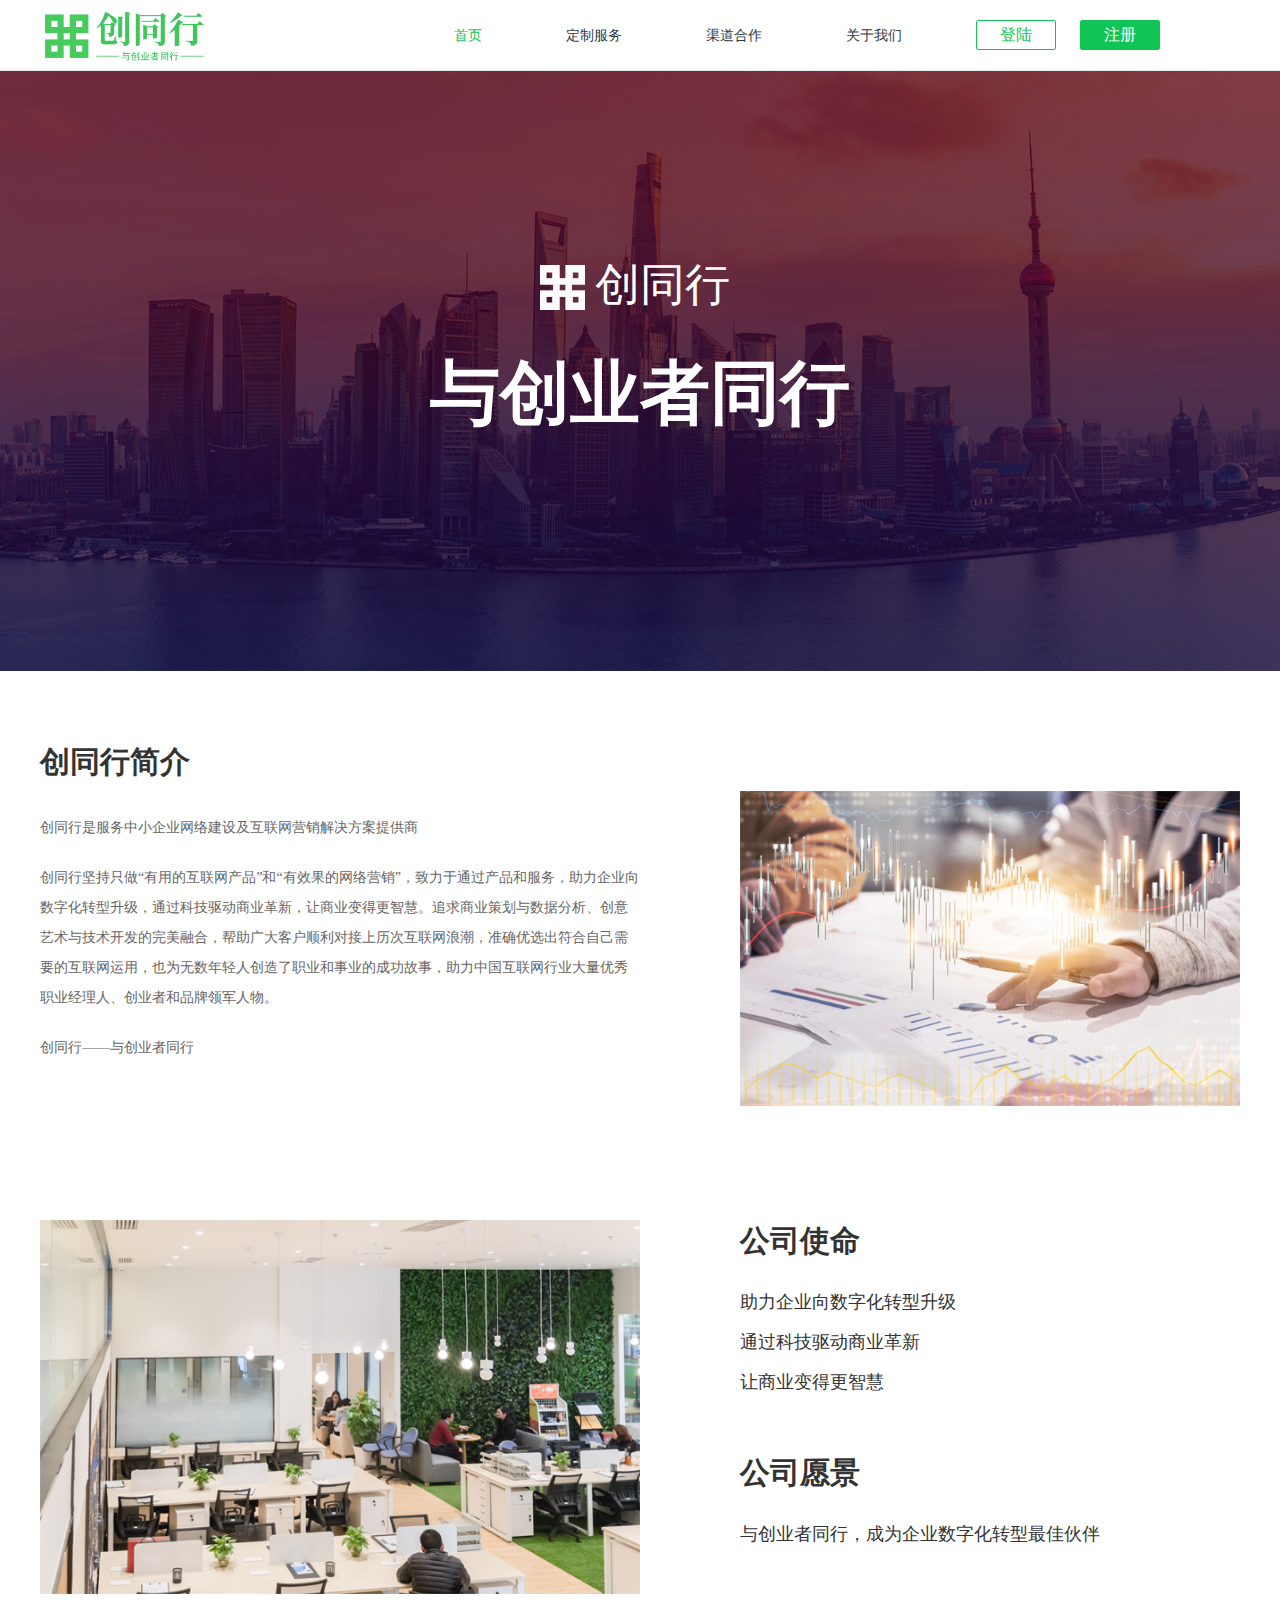
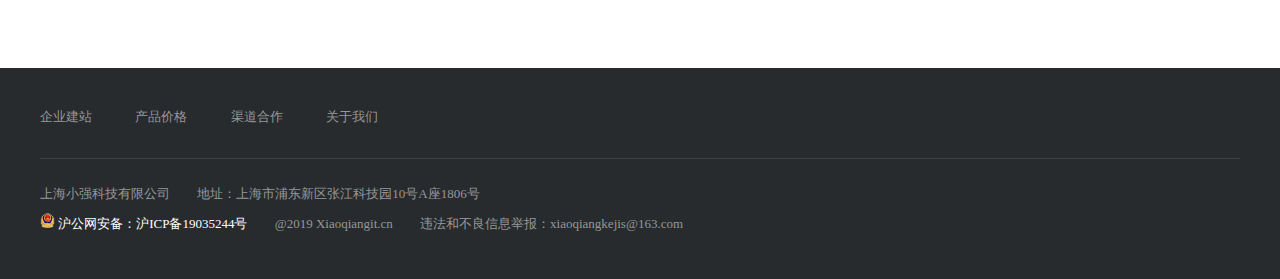
<file: about.html>
<!doctype html>
<html lang="en">
<head>
    <meta charset="UTF-8">
    <meta name="viewport"
          content="width=device-width, user-scalable=no, initial-scale=1.0, maximum-scale=1.0, minimum-scale=1.0">
    <meta http-equiv="X-UA-Compatible" content="ie=edge">
    <title>创同行</title>
    <link rel="icon" href="img/linklogo2.png" type="image/x-icon">
    <link rel="stylesheet" href="css/header.css">
    <link rel="stylesheet" href="css/footer.css">
    <link rel="stylesheet" href="css/about.css">
</head>
<body>
    <div class="headerBox">
    <div class="header">
        <div class="logo">
            <a href="index.html">
                <img src="img/logo2.png" alt="">
            </a>
        </div>
        <div class="nav">
            <ul class="navlist">
                <li class="active"><a href="index.html">首页</a></li>
                <li><a href="/customization.html">定制服务</a></li>
                <li><a href="/cooperation.html">渠道合作</a></li>
                <li><a href="/about.html">关于我们</a></li>
            </ul>
            <div class="login">
                <a href="">登陆</a>
                <a href="">注册</a>
            </div>
        </div>
    </div>
</div>
    <div class="banner">
        <div class="bannershadow"></div>
        <div class="title">
            <div>
                <img src="img/aboutlogo.png" alt="">
                创同行
            </div>
            <h2>与创业者同行</h2>
        </div>
    </div>
    <div class="about">
        <div class="abouttext">
            <h1>创同行简介</h1>
            <p style="margin-bottom: 20px">创同行是服务中小企业网络建设及互联网营销解决方案提供商</p>
            <p>创同行坚持只做“有用的互联网产品”和“有效果的网络营销”，致力于通过产品和服务，助力企业向数字化转型升级，通过科技驱动商业革新，让商业变得更智慧。追求商业策划与数据分析、创意艺术与技术开发的完美融合，帮助广大客户顺利对接上历次互联网浪潮，准确优选出符合自己需要的互联网运用，也为无数年轻人创造了职业和事业的成功故事，助力中国互联网行业大量优秀职业经理人、创业者和品牌领军人物。</p>
            <p style="margin-top: 20px">创同行——与创业者同行</p>
        </div>
        <div class="imgbox">
            <img src="img/yuanjing.png" alt="">
        </div>
        <div style="clear: both"></div>
        <div class="yuanjing">
            <img src="img/yuanjing2.png" alt="">
            <div>
                <h1>公司使命</h1>
                <p>助力企业向数字化转型升级</p>
                <p>通过科技驱动商业革新</p>
                <p>让商业变得更智慧</p>
                <h1 style="margin-top: 50px">公司愿景</h1>
                <p>与创业者同行，成为企业数字化转型最佳伙伴</p>
            </div>
        </div>
    </div>
    <div class="footer">
        <div class="footerInner">
            <div class="footerNav">
                <ul>
                    <li><a href="">企业建站</a></li>
                    <li><a href="">产品价格</a></li>
                    <li><a href="">渠道合作</a></li>
                    <li><a href="">关于我们</a></li>
                </ul>
            </div>
            <div class="footermsg">
                <div class="company">
                    <p>
                        <span>上海小强科技有限公司</span>
                        <span>地址：上海市浦东新区张江科技园10号A座1806号</span>
                    </p>
                    <p>
                        <img src="img/bean.png" alt="">
                        <span><a style="color: #fff" href="http://www.beian.miit.gov.cn/">沪公网安备：沪ICP备19035244号</a></span>
                        <span>@2019 Xiaoqiangit.cn</span>
                        <span>违法和不良信息举报：xiaoqiangkejis@163.com</span>
                    </p>
                </div>
            </div>
        </div>
    </div>
</body>
</html>
</file>
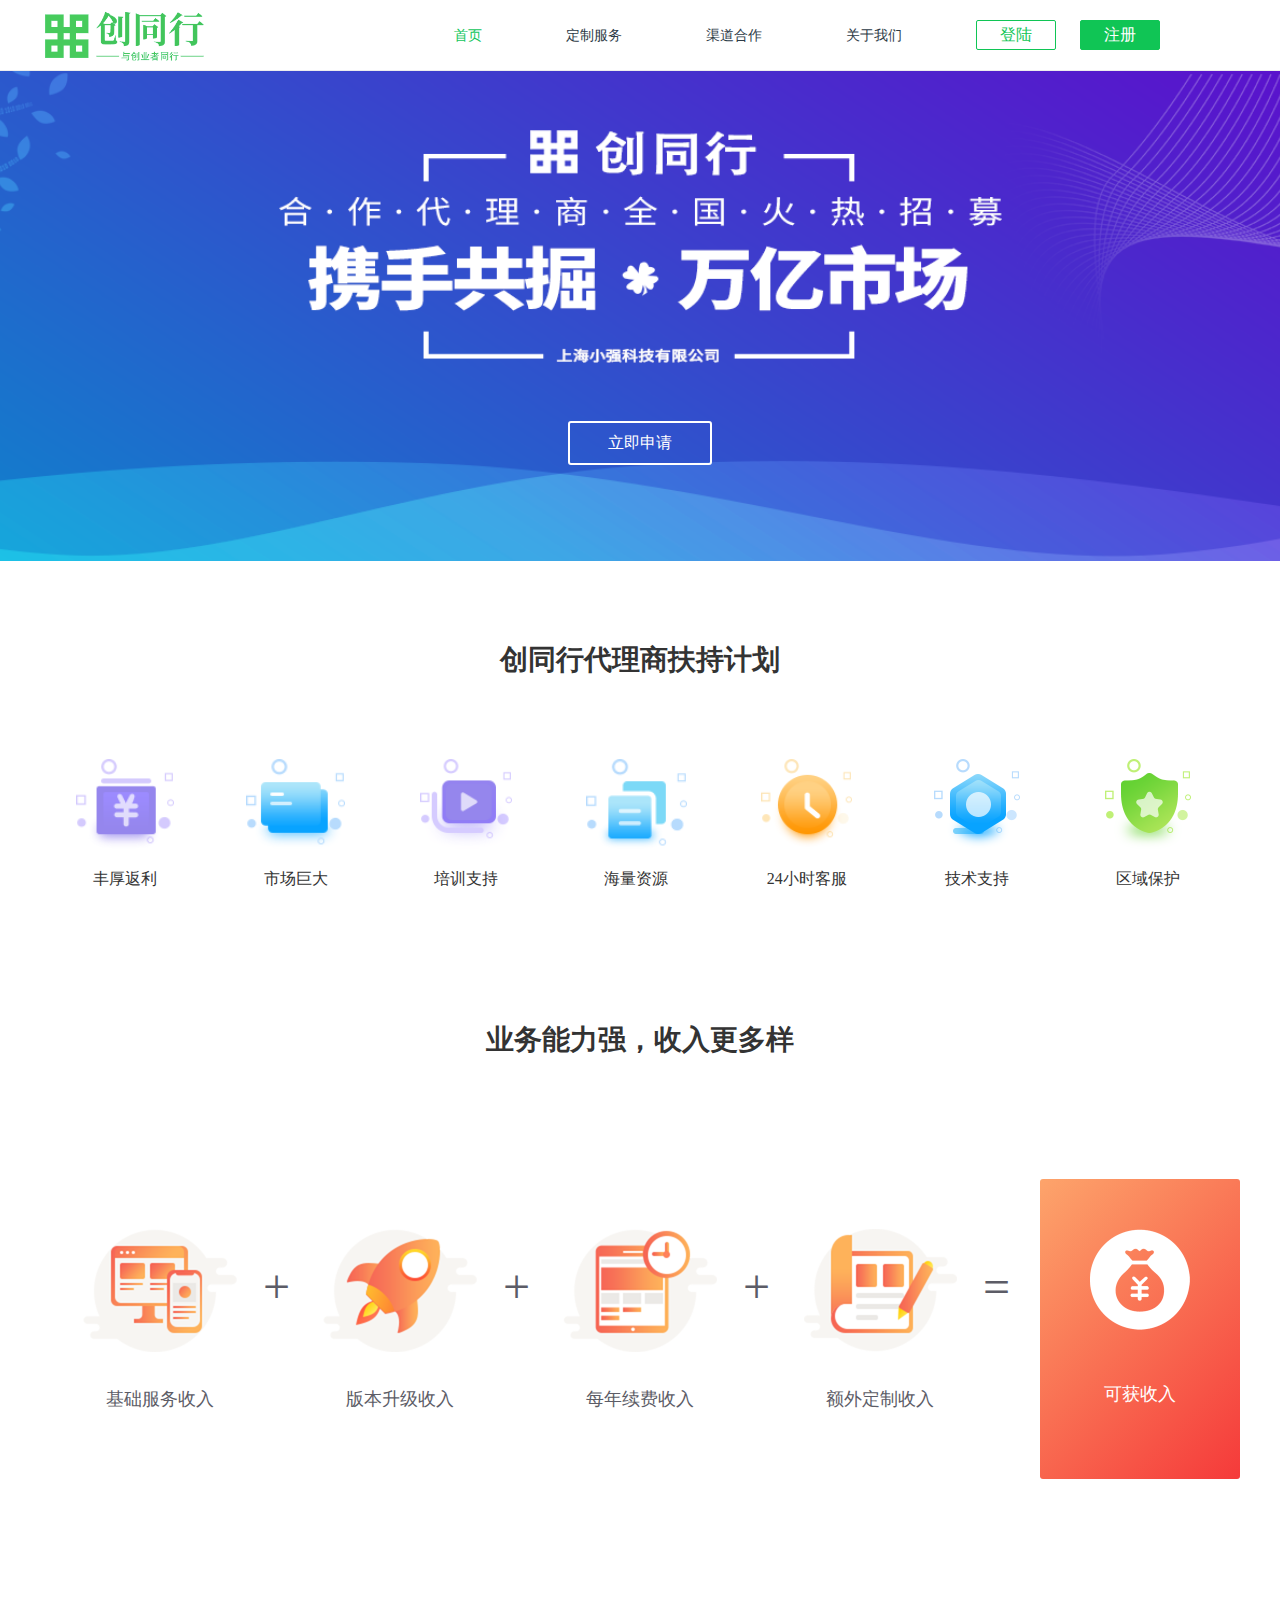
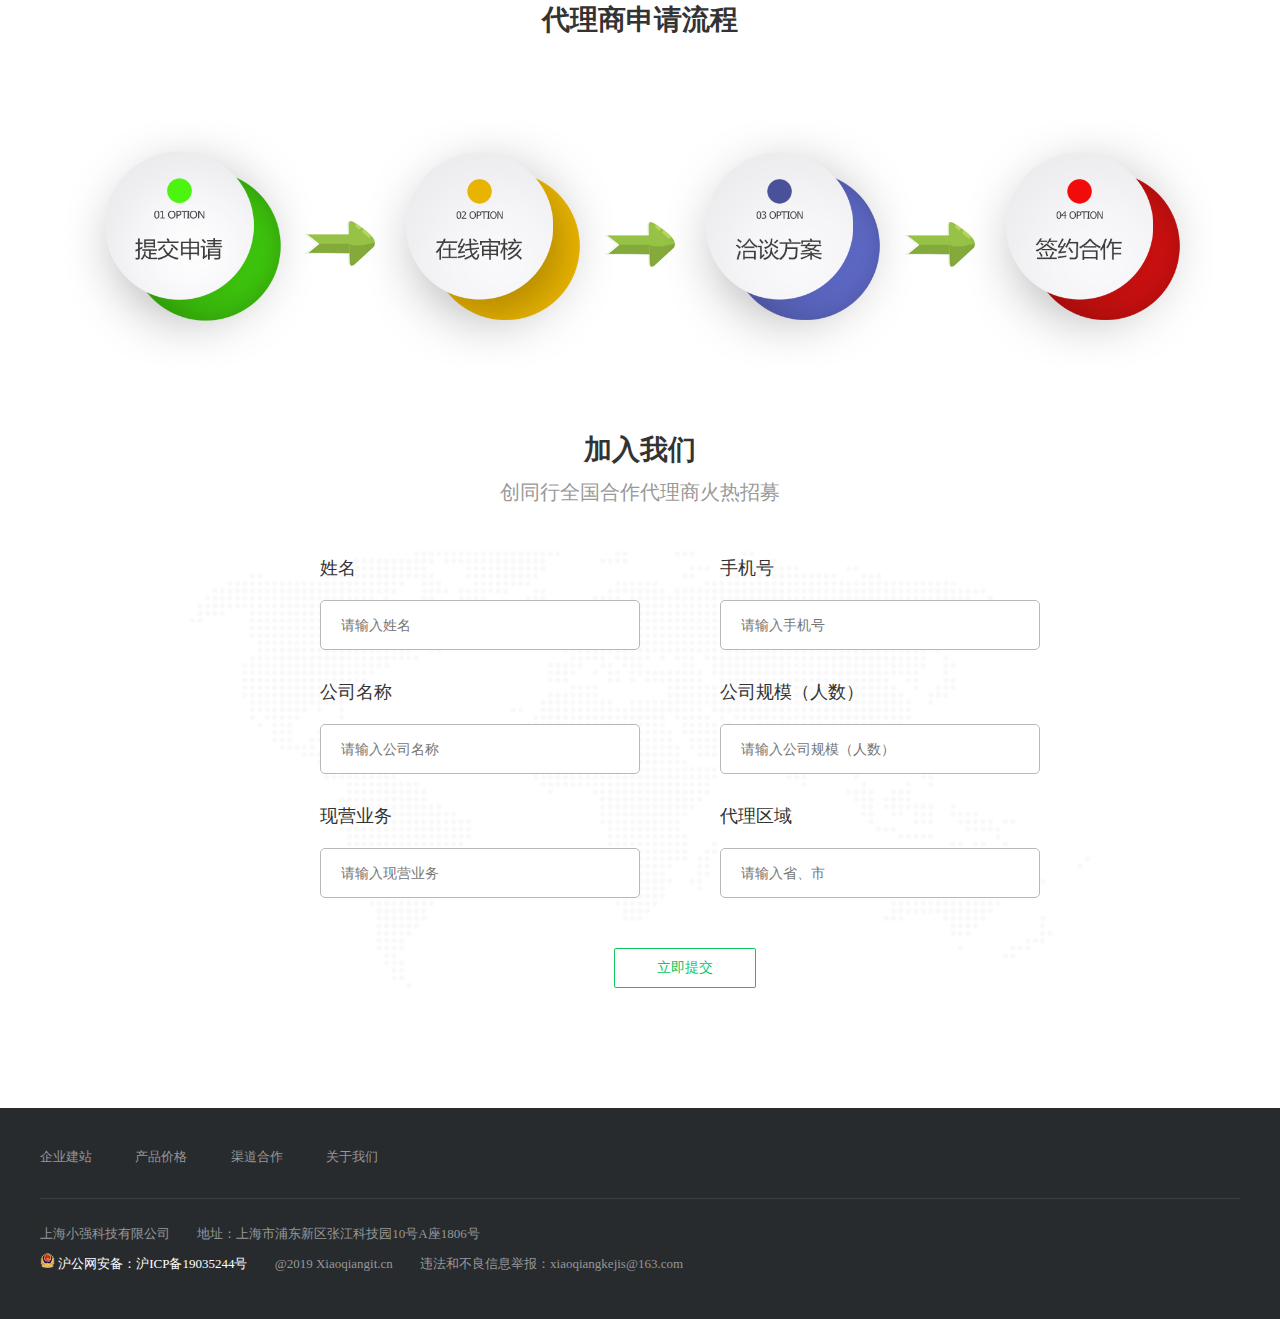
<file: cooperation.html>
<!doctype html>
<html lang="en">
<head>
    <meta charset="UTF-8">
    <meta name="viewport"
          content="width=device-width, user-scalable=no, initial-scale=1.0, maximum-scale=1.0, minimum-scale=1.0">
    <meta http-equiv="X-UA-Compatible" content="ie=edge">
    <link rel="icon" href="img/linklogo2.png" type="image/x-icon">
    <link rel="stylesheet" href="css/header.css">
    <link rel="stylesheet" href="css/footer.css">
    <link rel="stylesheet" href="css/cooperation.css">
    <title>创同行</title>
</head>
<body>
    <div class="headerBox">
    <div class="header">
        <div class="logo">
            <a href="index.html">
                <img src="img/logo2.png" alt="">
            </a>
        </div>
        <div class="nav">
            <ul class="navlist">
                <li class="active"><a href="index.html">首页</a></li>
                <li><a href="/customization.html">定制服务</a></li>
                <li><a href="/cooperation.html">渠道合作</a></li>
                <li><a href="/about.html">关于我们</a></li>
            </ul>
            <div class="login">
                <a href="">登陆</a>
                <a href="">注册</a>
            </div>
        </div>
    </div>
</div>
    <div class="banner">
        <a href="">
            立即申请
        </a>
    </div>
    <div class="advantage">
        <h5>创同行代理商扶持计划</h5>
        <ul>
            <li>
                <img src="img/advantage01.png" alt="">
                <span>丰厚返利</span>
            </li>
            <li>
                <img src="img/advantage02.png" alt="">
                <span>市场巨大</span>
            </li>
            <li>
                <img src="img/advantage06.png" alt="">
                <span>培训支持</span>
            </li>
            <li>
                <img src="img/advantage03.png" alt="">
                <span>海量资源</span>
            </li>
            <li>
                <img src="img/advantage04.png" alt="">
                <span>24小时客服</span>
            </li>
            <li>
                <img src="img/advantage07.png" alt="">
                <span>技术支持</span>
            </li>
            <li>
                <img src="img/advantage05.png" alt="">
                <span>区域保护</span>
            </li>
        </ul>
    </div>
    <div class="income">
        <h5>业务能力强，收入更多样</h5>
        <ul>
            <li>
                <img src="img/income01.png" alt="">
                <span>基础服务收入</span>
            </li>
            <li>
                <img src="img/income02.png" alt="">
                <span>版本升级收入</span>
            </li>
            <li>
                <img src="img/income03.png" alt="">
                <span>每年续费收入</span>
            </li>
            <li class="equal">
                <img src="img/income04.png" alt="">
                <span>额外定制收入</span>
            </li>
            <li>
                <div class="imgbox">
                    <img src="img/income05.png" alt="">
                </div>
                <span>可获收入</span>
            </li>

        </ul>
    </div>
    <div class="sqflow">
        <h5>代理商申请流程</h5>
        <ul>
            <li><img src="img/sqflow01.png" alt=""></li>
            <li><img src="img/sqflow02.png" alt=""></li>
            <li><img src="img/sqflow03.png" alt=""></li>
            <li><img src="img/sqflow04.png" alt=""></li>
        </ul>
    </div>
    <div class="formbox">
        <div class="form">
            <h5>加入我们</h5>
            <p class="title">创同行全国合作代理商火热招募</p>
            <ul>
                <li>
                    <p>姓名</p>
                    <input type="text" placeholder="请输入姓名">
                </li>
                <li>
                    <p>手机号</p>
                    <input type="text" placeholder="请输入手机号">
                </li>
                <li>
                    <p>公司名称</p>
                    <input type="text" placeholder="请输入公司名称">
                </li>
                <li>
                    <p>公司规模（人数）</p>
                    <input type="text" placeholder="请输入公司规模（人数）">
                </li>
                <li>
                    <p>现营业务</p>
                    <input type="text" placeholder="请输入现营业务">
                </li>
                <li>
                    <p>代理区域</p>
                    <input type="text" placeholder="请输入省、市">
                </li>
            </ul>
            <div>立即提交</div>
        </div>
    </div>
    <div class="footer">
    <div class="footerInner">
        <div class="footerNav">
            <ul>
                <li><a href="">企业建站</a></li>
                <li><a href="">产品价格</a></li>
                <li><a href="">渠道合作</a></li>
                <li><a href="">关于我们</a></li>
            </ul>
        </div>
        <div class="footermsg">
            <div class="company">
                <p>
                    <span>上海小强科技有限公司</span>
                    <span>地址：上海市浦东新区张江科技园10号A座1806号</span>
                </p>
                <p>
                    <img src="img/bean.png" alt="">
                    <span><a style="color: #fff" href="http://www.beian.miit.gov.cn/">沪公网安备：沪ICP备19035244号</a></span>
                    <span>@2019 Xiaoqiangit.cn</span>
                    <span>违法和不良信息举报：xiaoqiangkejis@163.com</span>
                </p>
            </div>
        </div>
    </div>
</div>
</body>
</html>
</file>
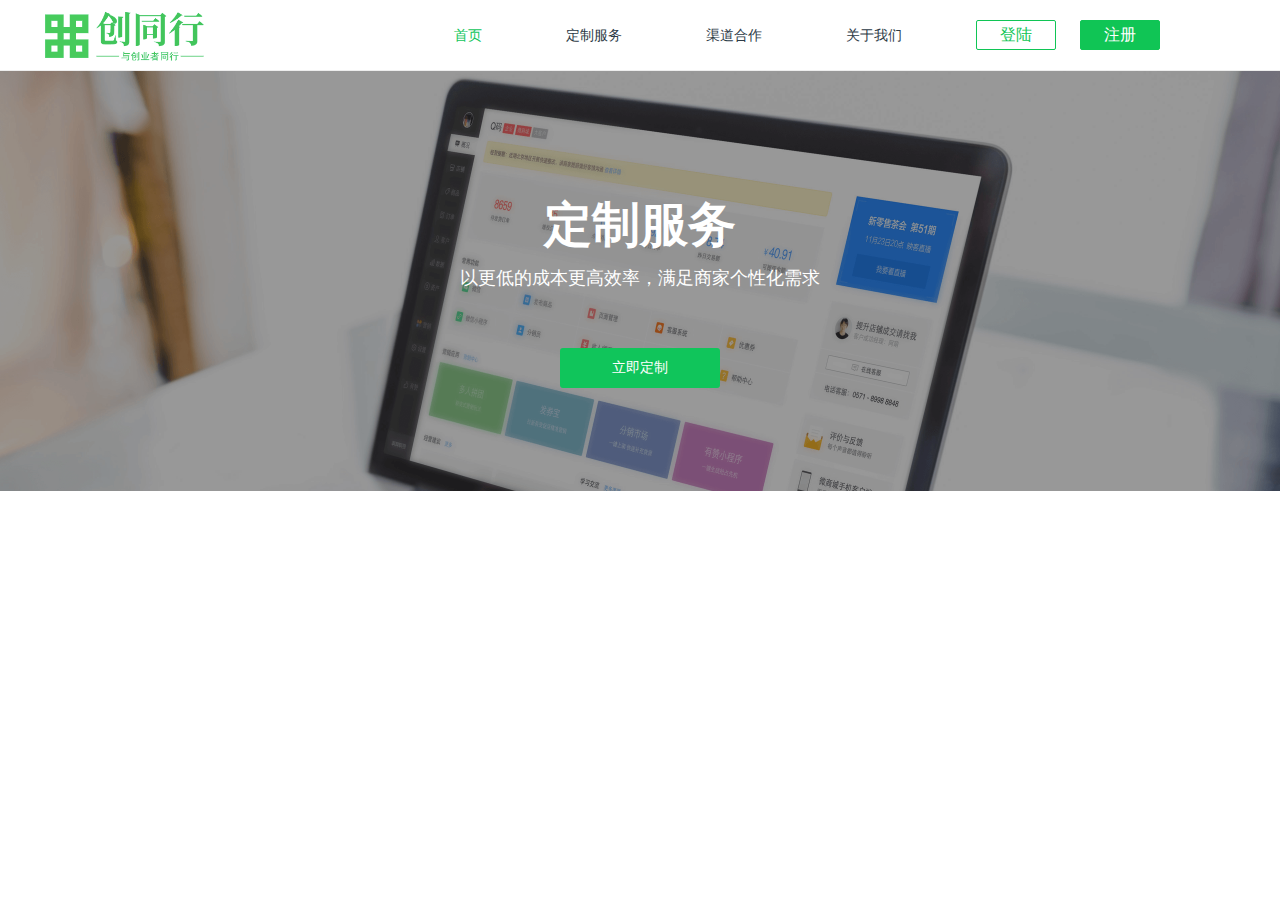
<file: customization.html>
<!doctype html>
<html lang="en">
<head>
    <meta charset="UTF-8">
    <meta name="viewport"
          content="width=device-width, user-scalable=no, initial-scale=1.0, maximum-scale=1.0, minimum-scale=1.0">
    <meta http-equiv="X-UA-Compatible" content="ie=edge">
    <link rel="icon" href="img/linklogo2.png" type="image/x-icon">
    <link rel="stylesheet" href="css/header.css">
    <link rel="stylesheet" href="css/footer.css">
    <link rel="stylesheet" href="css/customization.css">
    <title>创同行</title>
</head>
<body>
    <div class="headerBox">
    <div class="header">
        <div class="logo">
            <a href="index.html">
                <img src="img/logo2.png" alt="">
            </a>
        </div>
        <div class="nav">
            <ul class="navlist">
                <li class="active"><a href="index.html">首页</a></li>
                <li><a href="/customization.html">定制服务</a></li>
                <li><a href="/cooperation.html">渠道合作</a></li>
                <li><a href="/about.html">关于我们</a></li>
            </ul>
            <div class="login">
                <a href="">登陆</a>
                <a href="">注册</a>
            </div>
        </div>
    </div>
</div>
    <div class="banner">
        <div class="inner">
            <h1>定制服务</h1>
            <p>以更低的成本更高效率，满足商家个性化需求</p>
            <a href="">立即定制</a>
        </div>
    </div>
</body>
</html>
</file>
<file: css/header.css>
* {
  padding: 0;
  margin: 0;
  list-style: none;
  text-decoration: none; }

.headerBox {
  background: #ffffff;
  border-bottom: 1px solid #ededed;
  box-shadow: 0px 1px 4px rgba(0, 0, 0, 0.1); }
  .headerBox .header {
    width: 1200px;
    height: 70px;
    margin: 0 auto; }
    .headerBox .header:after {
      content: "";
      clear: both;
      display: block; }
  .headerBox .logo {
    width: 170px;
    padding-top: 10px;
    box-sizing: border-box;
    float: left; }
    .headerBox .logo a {
      display: block; }
      .headerBox .logo a img {
        width: 100%; }
  .headerBox .nav {
    width: 826px;
    float: right; }
    .headerBox .nav:after {
      content: "";
      clear: both;
      display: block; }
    .headerBox .nav .navlist {
      float: left;
      line-height: 70px; }
      .headerBox .nav .navlist li.active a {
        color: #10c55b; }
      .headerBox .nav .navlist li {
        display: inline-block;
        font-size: 14px;
        padding: 0 40px; }
        .headerBox .nav .navlist li a {
          color: #2c3a46; }
          .headerBox .nav .navlist li a:hover {
            color: #10c55b; }
    .headerBox .nav .login {
      float: right;
      margin-right: 80px;
      padding-top: 20px;
      box-sizing: border-box; }
      .headerBox .nav .login a {
        width: 80px;
        height: 30px;
        line-height: 28px;
        display: inline-block;
        border: 1px solid #10C555;
        color: #10C555;
        text-align: center;
        border-radius: 2px;
        box-sizing: border-box; }
        .headerBox .nav .login a:hover {
          background: #10C555;
          color: #fff; }
        .headerBox .nav .login a:last-child {
          background: #10C555;
          color: #fff;
          margin-left: 20px; }
</file>
<file: css/footer.css>
.footer {
  width: 100%;
  background: #272b2e;
  padding: 40px 0;
  color: #fff;
  font-size: 13px; }
  .footer .footerInner {
    width: 1200px;
    margin: 0 auto; }
    .footer .footerInner .footerNav li {
      display: inline-block;
      margin-right: 40px; }
      .footer .footerInner .footerNav li a {
        color: #969799; }
        .footer .footerInner .footerNav li a:hover {
          color: #10c55b; }
    .footer .footerInner .footermsg {
      border-top: 1px solid #3D4043;
      margin-top: 32px;
      padding-top: 20px; }
      .footer .footerInner .footermsg .company {
        color: #969799; }
        .footer .footerInner .footermsg .company p {
          line-height: 30px; }
        .footer .footerInner .footermsg .company span {
          margin-right: 24px; }
        .footer .footerInner .footermsg .company img {
          width: 15px; }
</file>
<file: css/about.css>
.banner {
  width: 100%;
  height: 600px;
  background: url(../img/aboutbg.jpg) no-repeat;
  background-size: cover;
  background-position: center center;
  position: relative; }
  .banner .bannershadow {
    width: 100%;
    height: 100%;
    background: rgba(0, 0, 0, 0.1); }
  .banner .title {
    position: absolute;
    top: 0;
    left: 0;
    right: 0;
    bottom: 0;
    margin: auto;
    text-align: center;
    padding-top: 184px;
    box-sizing: border-box; }
    .banner .title div {
      width: 200px;
      font-size: 45px;
      color: #fff;
      text-align: left;
      margin: 0 auto; }
      .banner .title div img {
        width: 45px;
        float: left;
        display: block;
        margin-top: 10px;
        margin-right: 10px; }
    .banner .title h2 {
      font-size: 70px;
      color: #fff;
      margin-top: 30px;
      line-height: 98px; }

.about {
  width: 1200px;
  margin: 0 auto;
  padding-top: 70px;
  padding-bottom: 70px; }
  .about:after {
    content: "";
    clear: both;
    display: block; }
  .about .abouttext {
    width: 600px;
    float: left; }
    .about .abouttext h1 {
      font-size: 30px;
      line-height: 42px;
      font-family: PingFangSC-Medium;
      margin-bottom: 30px;
      color: #333; }
    .about .abouttext p {
      font-size: 14px;
      color: #666;
      line-height: 30px; }
  .about .imgbox {
    width: 500px;
    float: right;
    padding-top: 50px; }
    .about .imgbox img {
      width: 100%; }
  .about .yuanjing {
    margin-top: 60px; }
    .about .yuanjing img {
      width: 600px;
      margin-top: 50px; }
    .about .yuanjing div {
      width: 500px;
      float: right;
      margin-top: 50px; }
      .about .yuanjing div h1 {
        font-size: 30px;
        line-height: 42px;
        font-family: PingFangSC-Medium;
        margin-bottom: 20px;
        color: #333; }
      .about .yuanjing div p {
        color: #333;
        font-size: 18px;
        line-height: 40px; }
</file>
<file: css/cooperation.css>
.banner {
  width: 100%;
  height: 490px;
  background: url(../img/cooperation.png) no-repeat;
  background-size: cover;
  background-position: center center;
  padding-top: 350px;
  box-sizing: border-box; }
  .banner a {
    width: 140px;
    height: 40px;
    display: block;
    border: 2px solid #fff;
    margin: 0 auto;
    text-align: center;
    line-height: 40px;
    color: #fff;
    border-radius: 3px; }

h5 {
  font-family: PingFangSC-Medium;
  font-size: 28px;
  color: #333;
  letter-spacing: 0;
  text-align: center;
  margin-top: 80px; }

p.title {
  font-size: 20px;
  color: #999;
  text-align: center;
  font-weight: 300;
  margin-top: 10px; }

.advantage {
  width: 1200px;
  height: 300px;
  margin: 0 auto; }
  .advantage ul {
    margin-top: 60px; }
    .advantage ul li {
      width: 14.2%;
      text-align: center;
      font-size: 16px;
      color: #333;
      float: left; }
      .advantage ul li img {
        display: block;
        height: 90px;
        margin: 20px auto; }

.income {
  width: 1200px;
  height: 500px;
  margin: 0 auto; }
  .income ul {
    margin-top: 120px; }
    .income ul li {
      display: block;
      float: left;
      height: 300px;
      width: 20%;
      text-align: center;
      padding-top: 50px;
      box-sizing: border-box;
      position: relative; }
      .income ul li:after {
        content: "+";
        font-size: 48px;
        color: #5c5c66;
        position: absolute;
        top: 80px;
        right: -10px;
        margin: auto; }
      .income ul li.equal:after {
        content: "="; }
      .income ul li:last-child {
        width: 200px;
        background-image: linear-gradient(-45deg, #f53a3a 0, #fda46b 100%), linear-gradient(#fb875e, #fb875e);
        background-blend-mode: normal,normal;
        border-radius: 3px;
        float: right; }
        .income ul li:last-child:after {
          display: none; }
        .income ul li:last-child span {
          font-size: 18px;
          color: #fff;
          margin-top: 52px;
          display: block; }
      .income ul li img {
        display: block;
        margin: 0 auto;
        margin-bottom: 35px; }
      .income ul li span {
        font-size: 18px;
        color: #5c5c66; }

.sqflow {
  width: 1200px;
  height: 350px;
  margin: 0 auto; }
  .sqflow ul {
    margin-top: 80px; }
    .sqflow ul li {
      width: 25%;
      display: block;
      float: left;
      position: relative; }
      .sqflow ul li:after {
        content: "";
        width: 80px;
        height: 100px;
        position: absolute;
        top: 0;
        bottom: 0;
        right: -35px;
        margin: auto;
        background: url(../img/sqflow05.png) no-repeat;
        background-position: right center;
        background-size: 70px; }
      .sqflow ul li:last-child:after {
        display: none; }
      .sqflow ul li img {
        width: 250px;
        display: block;
        margin: 0 auto; }

.formbox {
  background: url(../img/map.png) no-repeat;
  background-position: center center;
  background-size: 900px; }

.form {
  width: 1200px;
  margin: 0 auto;
  text-align: center;
  padding-bottom: 100px; }
  .form ul {
    width: 800px;
    margin: 0 auto;
    margin-top: 50px;
    text-align: left; }
    .form ul:after {
      content: "";
      clear: both;
      display: block; }
    .form ul li {
      width: 40%;
      margin: 0 auto;
      float: left;
      margin-left: 10%;
      margin-bottom: 30px; }
    .form ul p {
      font-size: 18px;
      color: #333; }
    .form ul input {
      width: 100%;
      height: 50px;
      border-radius: 5px;
      outline: none;
      border: 1px solid #b8b8b8;
      margin-top: 20px;
      font-size: 14px;
      padding-left: 20px;
      box-sizing: border-box; }
  .form div {
    display: inline-block;
    font-size: 14px;
    padding: 10px 42px;
    border-radius: 2px;
    border: 1px solid #10c55b;
    color: #10c55b;
    margin: 20px auto;
    margin-left: 90px;
    cursor: pointer; }
    .form div:hover {
      background: #10c55b;
      color: #fff; }
</file>
<file: css/customization.css>
.banner {
  width: 100%;
  height: 420px;
  background: url(../img/cy01.png) no-repeat;
  background-size: cover;
  background-position: 50%;
  position: relative; }
  .banner .inner {
    width: 1200px;
    margin: 0 auto;
    text-align: center;
    padding-top: 120px;
    color: #fff; }
    .banner .inner h1 {
      font-size: 48px;
      line-height: 67px; }
    .banner .inner p {
      font-weight: lighter;
      font-size: 18px;
      line-height: 40px; }
    .banner .inner a {
      font-size: 14px;
      line-height: 40px;
      display: inline-block;
      width: 160px;
      height: 40px;
      color: #fff;
      background-color: #10c55b;
      margin-top: 50px;
      border-radius: 3px; }
</file>
